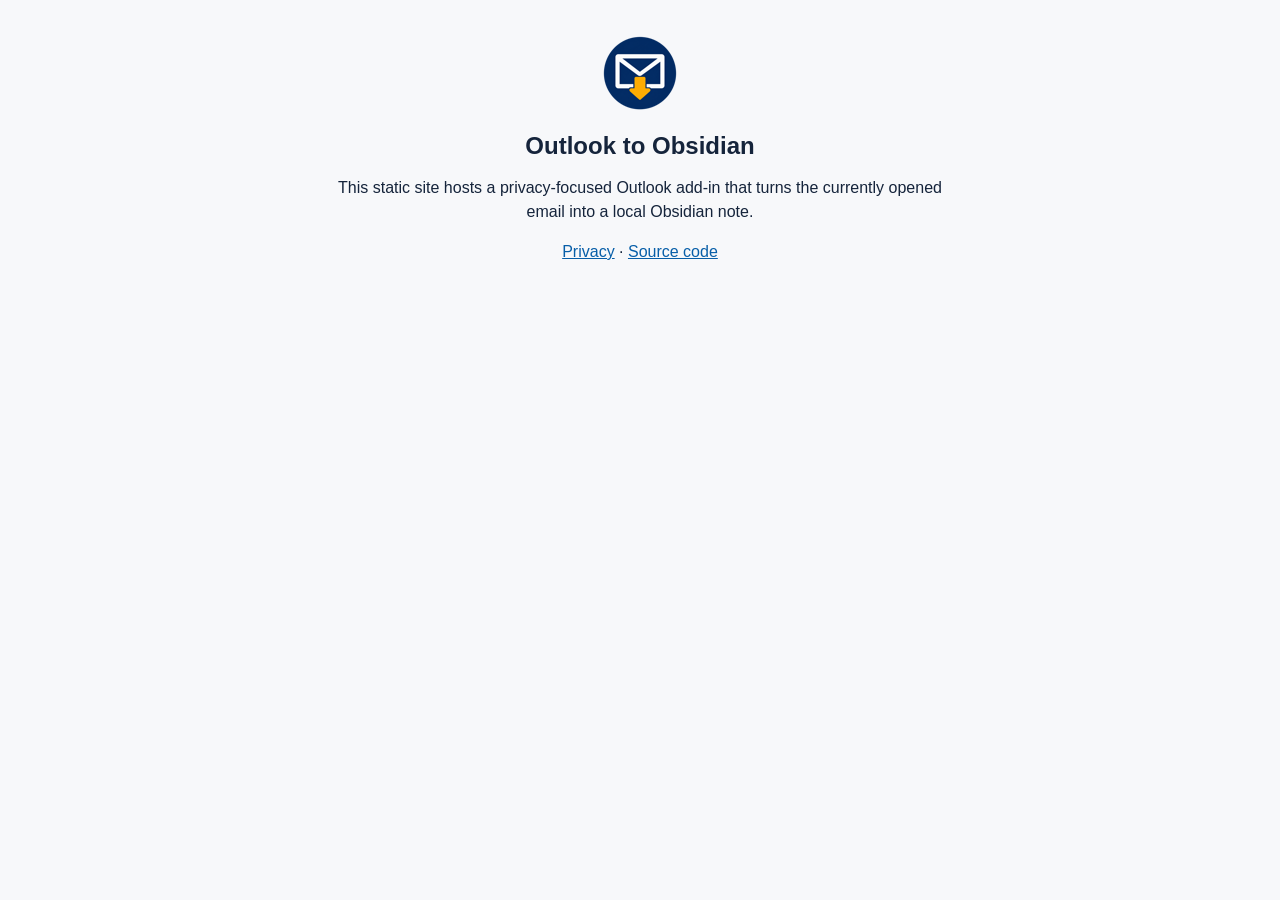
<file: index.html>
<!doctype html>
<html lang="en">
<head>
  <meta charset="utf-8">
  <meta name="viewport" content="width=device-width, initial-scale=1">
  <title>Outlook to Obsidian</title>
  <link rel="stylesheet" href="styles.css">
</head>
<body>
  <main class="shell">
    <img class="logo" src="icons/icon-80.png" alt="" width="80" height="80">
    <h1>Outlook to Obsidian</h1>
    <p>This static site hosts a privacy-focused Outlook add-in that turns the currently opened email into a local Obsidian note.</p>
    <p><a href="privacy.html">Privacy</a> · <a href="https://github.com/vitaliaks/outlook-obsidian">Source code</a></p>
  </main>
</body>
</html>
</file>
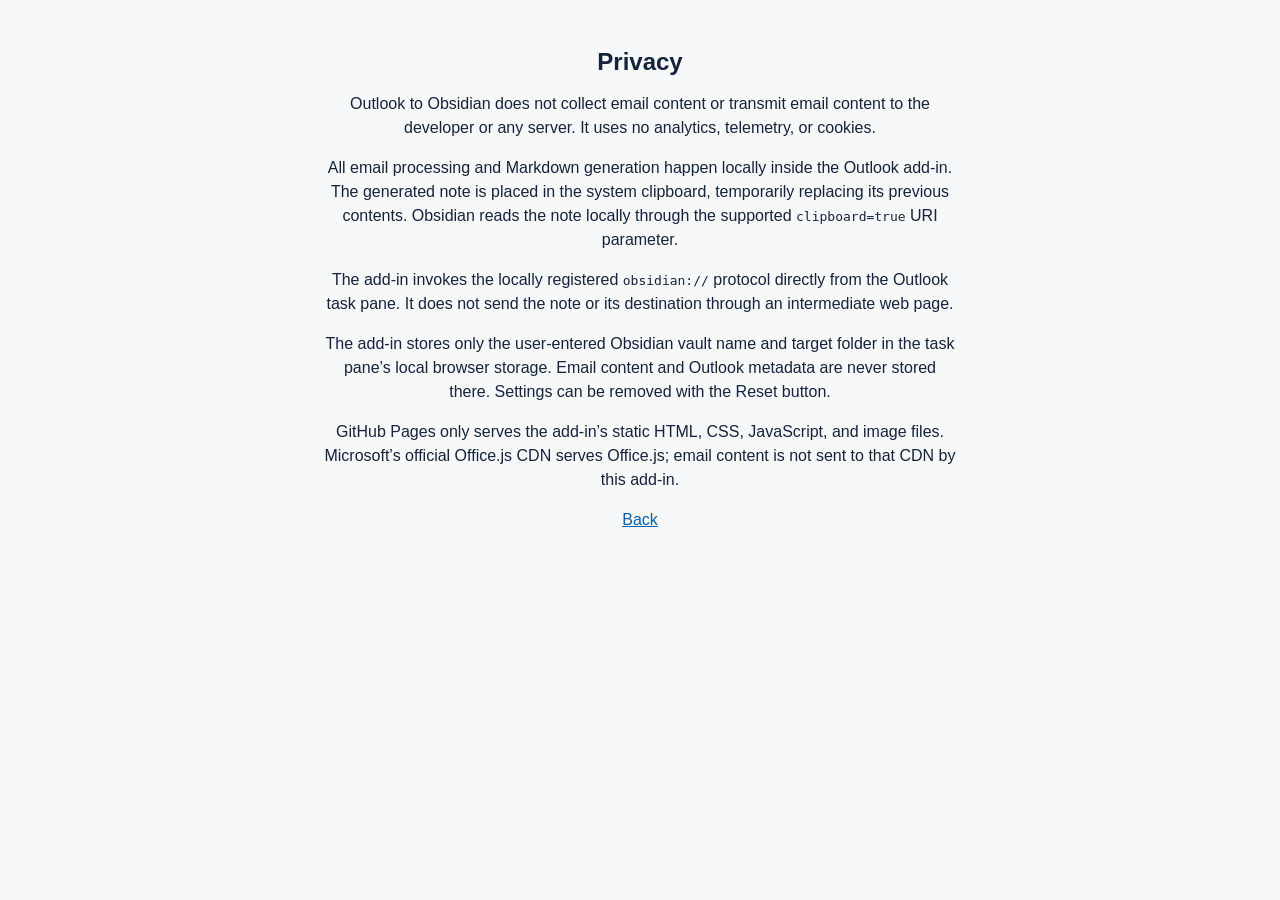
<file: privacy.html>
<!doctype html>
<html lang="en">
<head>
  <meta charset="utf-8">
  <meta name="viewport" content="width=device-width, initial-scale=1">
  <title>Privacy — Outlook to Obsidian</title>
  <link rel="stylesheet" href="styles.css">
</head>
<body>
  <main class="shell">
    <h1>Privacy</h1>
    <p>Outlook to Obsidian does not collect email content or transmit email content to the developer or any server. It uses no analytics, telemetry, or cookies.</p>
    <p>All email processing and Markdown generation happen locally inside the Outlook add-in. The generated note is placed in the system clipboard, temporarily replacing its previous contents. Obsidian reads the note locally through the supported <code>clipboard=true</code> URI parameter.</p>
    <p>The add-in invokes the locally registered <code>obsidian://</code> protocol directly from the Outlook task pane. It does not send the note or its destination through an intermediate web page.</p>
    <p>The add-in stores only the user-entered Obsidian vault name and target folder in the task pane’s local browser storage. Email content and Outlook metadata are never stored there. Settings can be removed with the Reset button.</p>
    <p>GitHub Pages only serves the add-in’s static HTML, CSS, JavaScript, and image files. Microsoft’s official Office.js CDN serves Office.js; email content is not sent to that CDN by this add-in.</p>
    <p><a href="index.html">Back</a></p>
  </main>
</body>
</html>
</file>
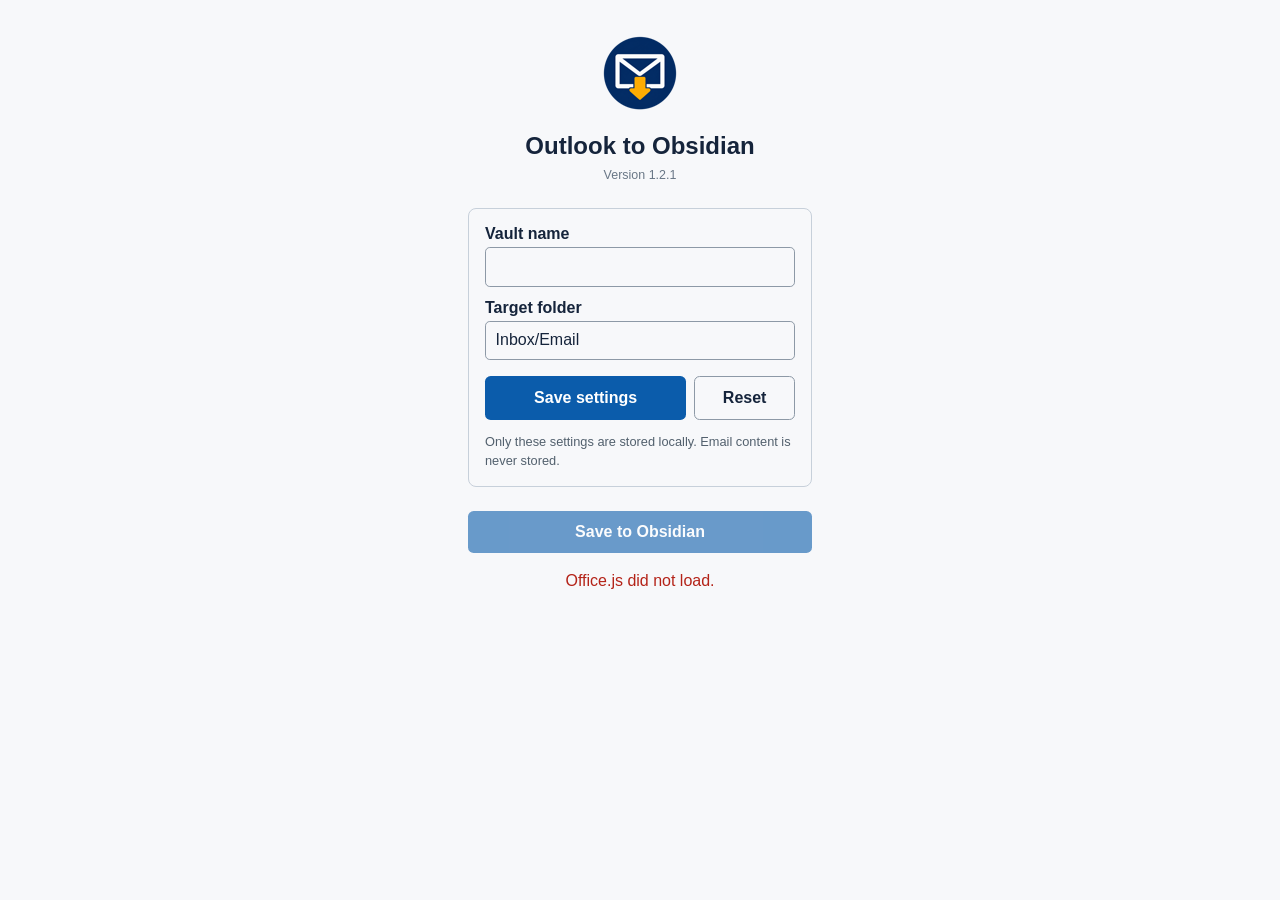
<file: taskpane.html>
<!doctype html>
<html lang="en">
<head>
  <meta charset="utf-8">
  <meta name="viewport" content="width=device-width, initial-scale=1">
  <meta http-equiv="Content-Security-Policy" content="default-src 'none'; script-src https://officeapis.public.onecdn.static.microsoft https://appsforoffice.microsoft.com 'self'; style-src 'self'; img-src 'self'; connect-src 'none'; object-src 'none'; base-uri 'none'; form-action 'none';">
  <title>Outlook to Obsidian</title>
  <link rel="stylesheet" href="styles.css?v=1.2.1">
  <script src="https://officeapis.public.onecdn.static.microsoft/1/office.js"></script>
  <script src="taskpane.js?v=1.2.1" defer></script>
</head>
<body>
  <main class="shell taskpane">
    <img class="logo" src="icons/icon-80.png" alt="" width="80" height="80">
    <h1>Outlook to Obsidian</h1>
    <p class="app-version">Version <span id="app-version">…</span></p>

    <form id="settings-form" class="settings">
      <label for="vault-name">Vault name</label>
      <input id="vault-name" name="vaultName" type="text" autocomplete="off" required>

      <label for="target-folder">Target folder</label>
      <input id="target-folder" name="targetFolder" type="text" value="Inbox/Email" autocomplete="off" required>

      <div class="button-row">
        <button type="submit">Save settings</button>
        <button id="reset-settings" class="secondary" type="button">Reset</button>
      </div>
      <p class="settings-note">Only these settings are stored locally. Email content is never stored.</p>
    </form>

    <button id="save-button" type="button" disabled>Save to Obsidian</button>
    <button id="copy-and-continue" class="secondary action-fallback" type="button" hidden>Copy note and continue</button>
    <a id="open-obsidian-link" class="continue-link" href="#" target="_blank" rel="noopener noreferrer" hidden>Open Obsidian</a>
    <p id="status" class="status" role="status" aria-live="polite">Loading…</p>

  </main>
</body>
</html>
</file>
<file: styles.css>
:root {
  color-scheme: light dark;
  font-family: -apple-system, BlinkMacSystemFont, "Segoe UI", sans-serif;
  background: #f7f8fa;
  color: #15243b;
}

body { margin: 0; }

.shell {
  box-sizing: border-box;
  max-width: 42rem;
  margin: 0 auto;
  padding: 2rem 1.25rem;
  text-align: center;
}

.taskpane { max-width: 24rem; }
.logo { border-radius: 18%; }
h1 { margin: 1rem 0; font-size: 1.5rem; }
.app-version { margin: -0.65rem 0 1rem; color: #697786; font-size: 0.78rem; }
p { line-height: 1.5; }
a { color: #075ea8; }

button {
  width: 100%;
  padding: 0.75rem 1rem;
  border: 0;
  border-radius: 0.35rem;
  background: #0b5cab;
  color: #fff;
  font: inherit;
  font-weight: 650;
  cursor: pointer;
}

button:disabled { cursor: wait; opacity: 0.6; }
.settings {
  margin: 1.5rem 0;
  padding: 1rem;
  border: 1px solid #c7d0da;
  border-radius: 0.5rem;
  text-align: left;
}

.settings label {
  display: block;
  margin: 0.75rem 0 0.25rem;
  font-weight: 650;
}

.settings label:first-child { margin-top: 0; }

.settings input {
  box-sizing: border-box;
  width: 100%;
  padding: 0.6rem;
  border: 1px solid #8d99a6;
  border-radius: 0.3rem;
  background: transparent;
  color: inherit;
  font: inherit;
}

.button-row {
  display: grid;
  grid-template-columns: 2fr 1fr;
  gap: 0.5rem;
  margin-top: 1rem;
}

button.secondary {
  border: 1px solid #8d99a6;
  background: transparent;
  color: inherit;
}

.action-fallback { margin-top: 0.75rem; }

.settings-note {
  margin: 0.75rem 0 0;
  color: #52606d;
  font-size: 0.8rem;
}

.status { min-height: 1.5em; }
.status.error { color: #b42318; }

.continue-link {
  display: block;
  margin-top: 0.75rem;
  font-weight: 650;
}

.continue-link[hidden] { display: none; }

@media (prefers-color-scheme: dark) {
  :root { background: #121820; color: #edf2f7; }
  a { color: #78b9f2; }
  .app-version { color: #aab7c4; }
  .settings { border-color: #52606d; }
  .settings-note { color: #aab7c4; }
  .status.error { color: #ff8a80; }
}
</file>
